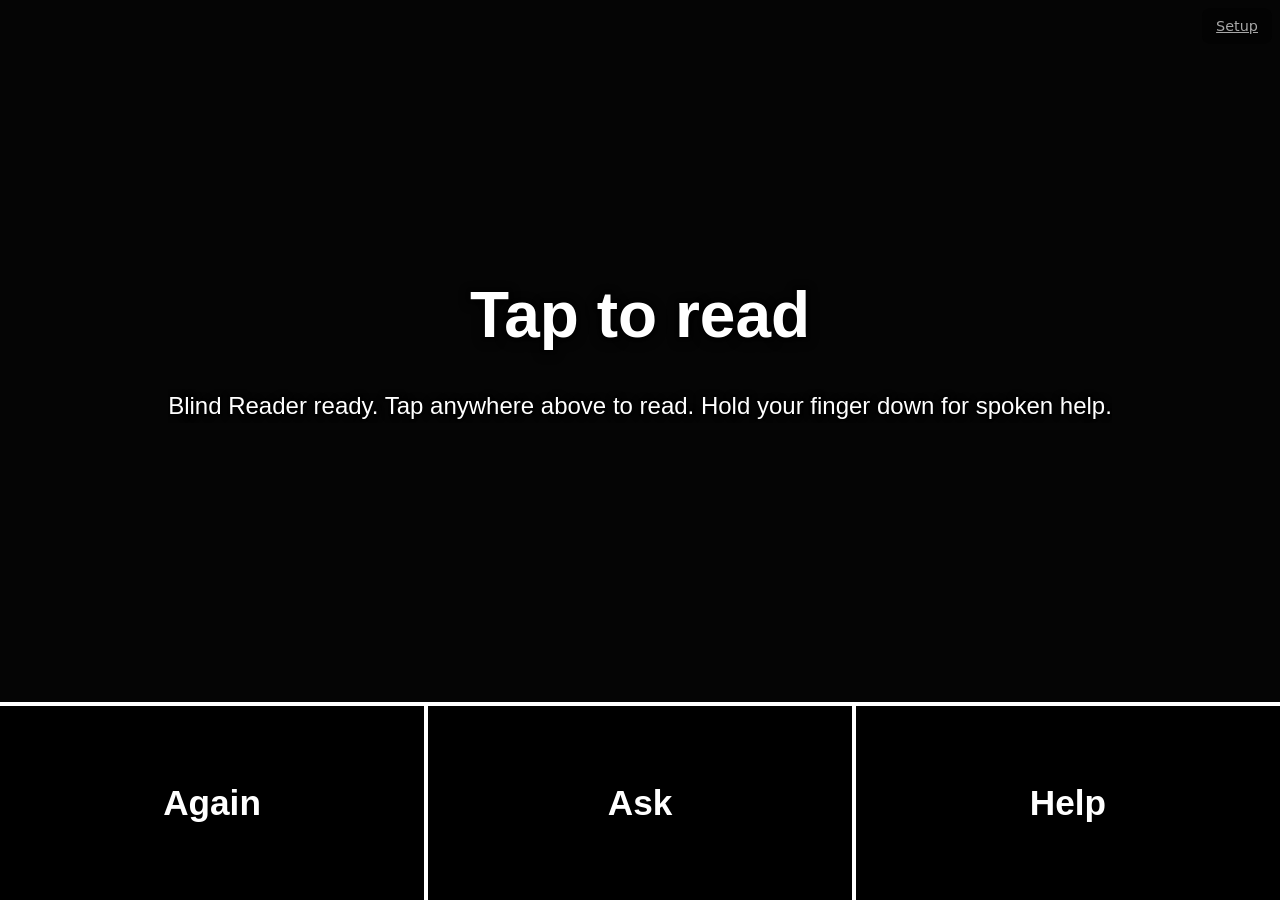
<file: index.html>
<!DOCTYPE html>
<html lang="en">
<head>
  <meta charset="utf-8">
  <meta name="viewport" content="width=device-width, initial-scale=1, maximum-scale=1, user-scalable=no, viewport-fit=cover">
  <title>Blind Reader</title>
  <meta name="description" content="A camera reader built for blind users. Works on phones and tablets by touch, and on desktops and laptops by keyboard with a webcam. Tap the screen or press the space bar to photograph a page, sign, or label and hear it read aloud — built for textbooks, educational material, charts and diagrams as well as everyday reading. Connects to an AI service with your own key — Claude, Gemini (free tier), or OpenAI — no service of its own, nothing collected.">
  <meta name="theme-color" content="#000000">
  <link rel="manifest" href="manifest.webmanifest">
  <link rel="icon" href="icons/icon.svg" type="image/svg+xml">
  <link rel="apple-touch-icon" href="icons/icon-180.png">
  <meta name="apple-mobile-web-app-capable" content="yes">
  <meta name="apple-mobile-web-app-status-bar-style" content="black">
  <meta name="apple-mobile-web-app-title" content="Reader">
  <link rel="stylesheet" href="css/app.css">
</head>
<body>
  <main id="app">
    <!-- Live camera preview sits behind everything; useful for sighted helpers
         and users with residual vision. Decorative for everyone else. -->
    <video id="preview" autoplay playsinline muted aria-hidden="true"></video>

    <!-- The main control: one giant button covering most of the screen. -->
    <button id="read-button" class="read-button" aria-label="Read. Point the camera at what you want read, then activate.">
      <span id="big-state" class="big-state" aria-hidden="true">Tap to read</span>
      <span id="caption" class="caption" aria-hidden="true"></span>
    </button>

    <!-- Spoken output is mirrored here for screen readers and sighted helpers. -->
    <p id="status" class="visually-hidden" role="status" aria-live="polite"></p>

    <nav class="bottom-bar" aria-label="Reader controls">
      <button id="again-button" aria-label="Again. Continue or repeat the last reading.">Again</button>
      <button id="ask-button" aria-label="Ask. Ask a spoken question about whatever the camera is pointed at.">Ask</button>
      <button id="help-button" aria-label="Help. Hear how to use this app.">Help</button>
    </nav>

    <!-- Small, visual-only link for the sighted helper doing one-time setup. -->
    <a id="settings-link" href="settings.html" aria-label="Setup, for a sighted helper. Activate twice to open.">Setup</a>

    <!-- Fallback capture path when live camera access is unavailable. -->
    <input id="file-fallback" type="file" accept="image/*" capture="environment" class="visually-hidden" aria-hidden="true" tabindex="-1">
  </main>

  <script type="module" src="js/app.js"></script>
  <script>
    if ('serviceWorker' in navigator) {
      window.addEventListener('load', () => navigator.serviceWorker.register('sw.js').catch(() => {}));
    }
  </script>
</body>
</html>
</file>
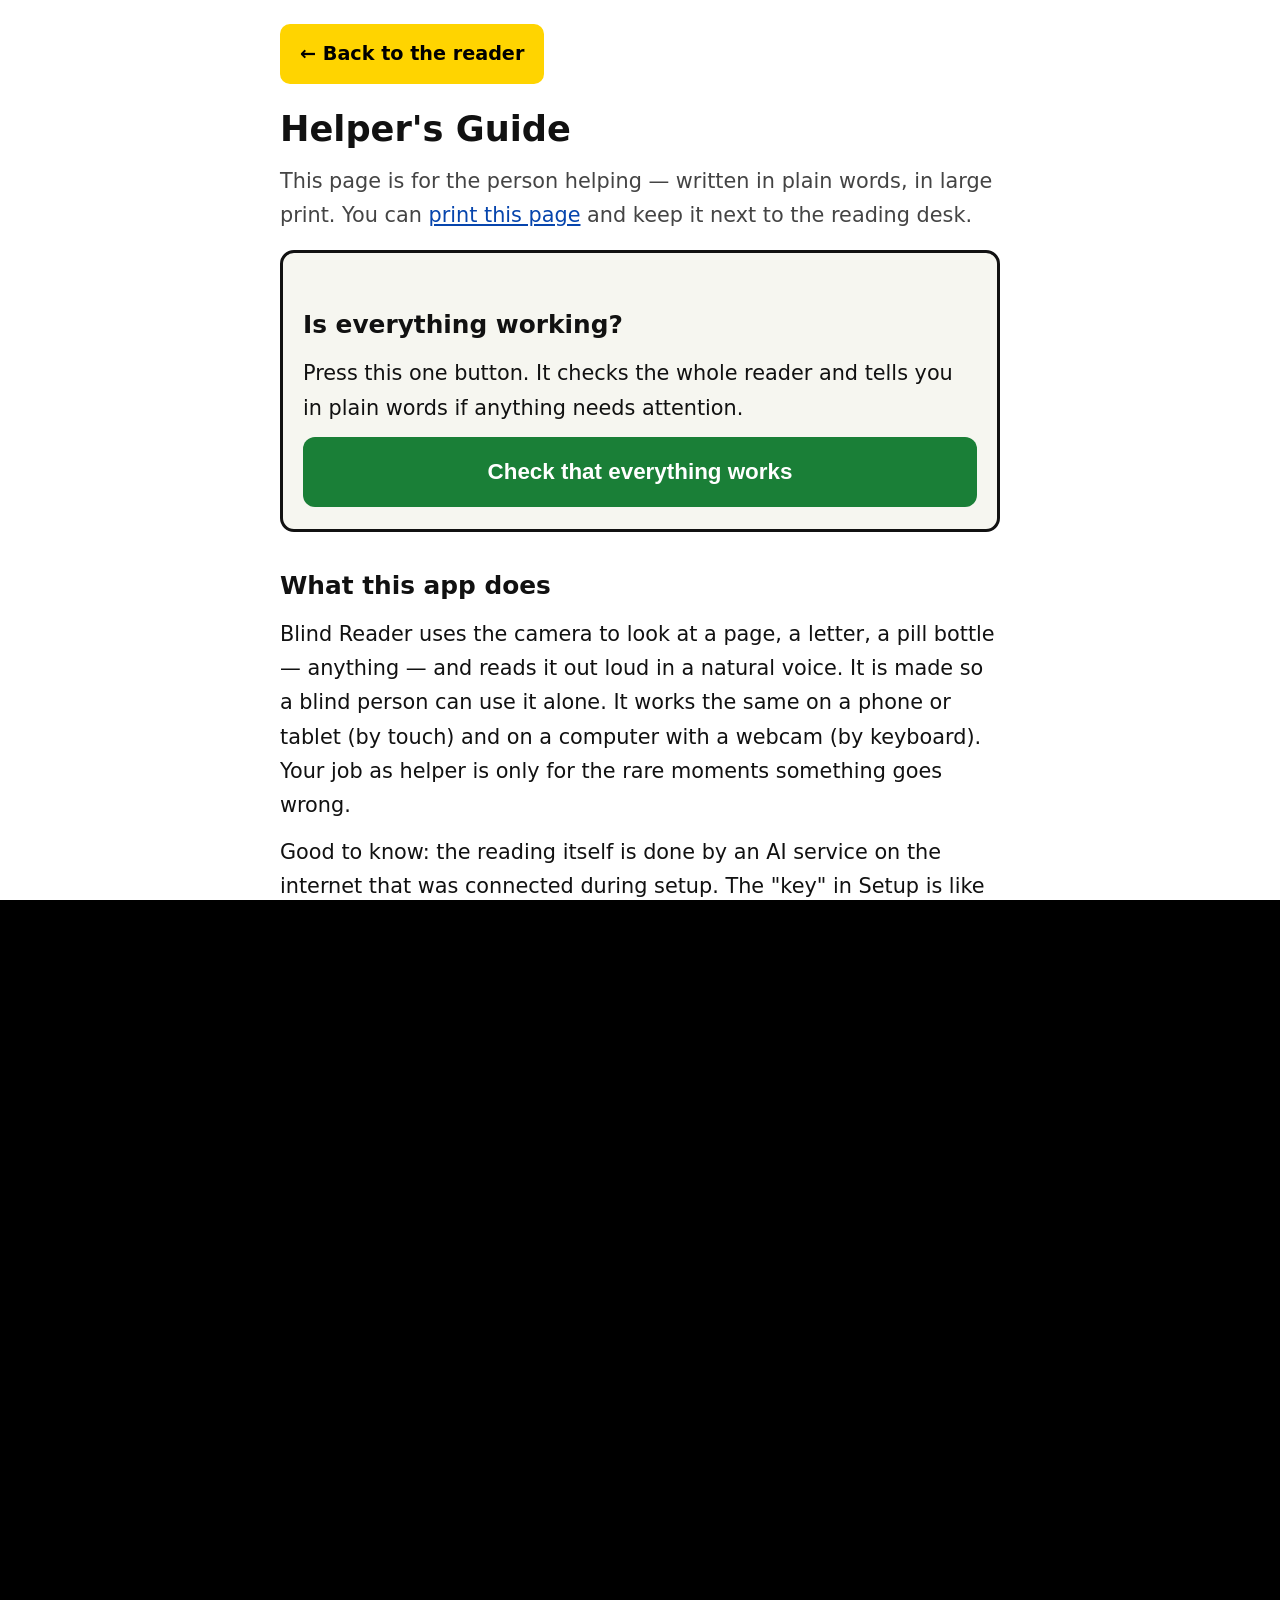
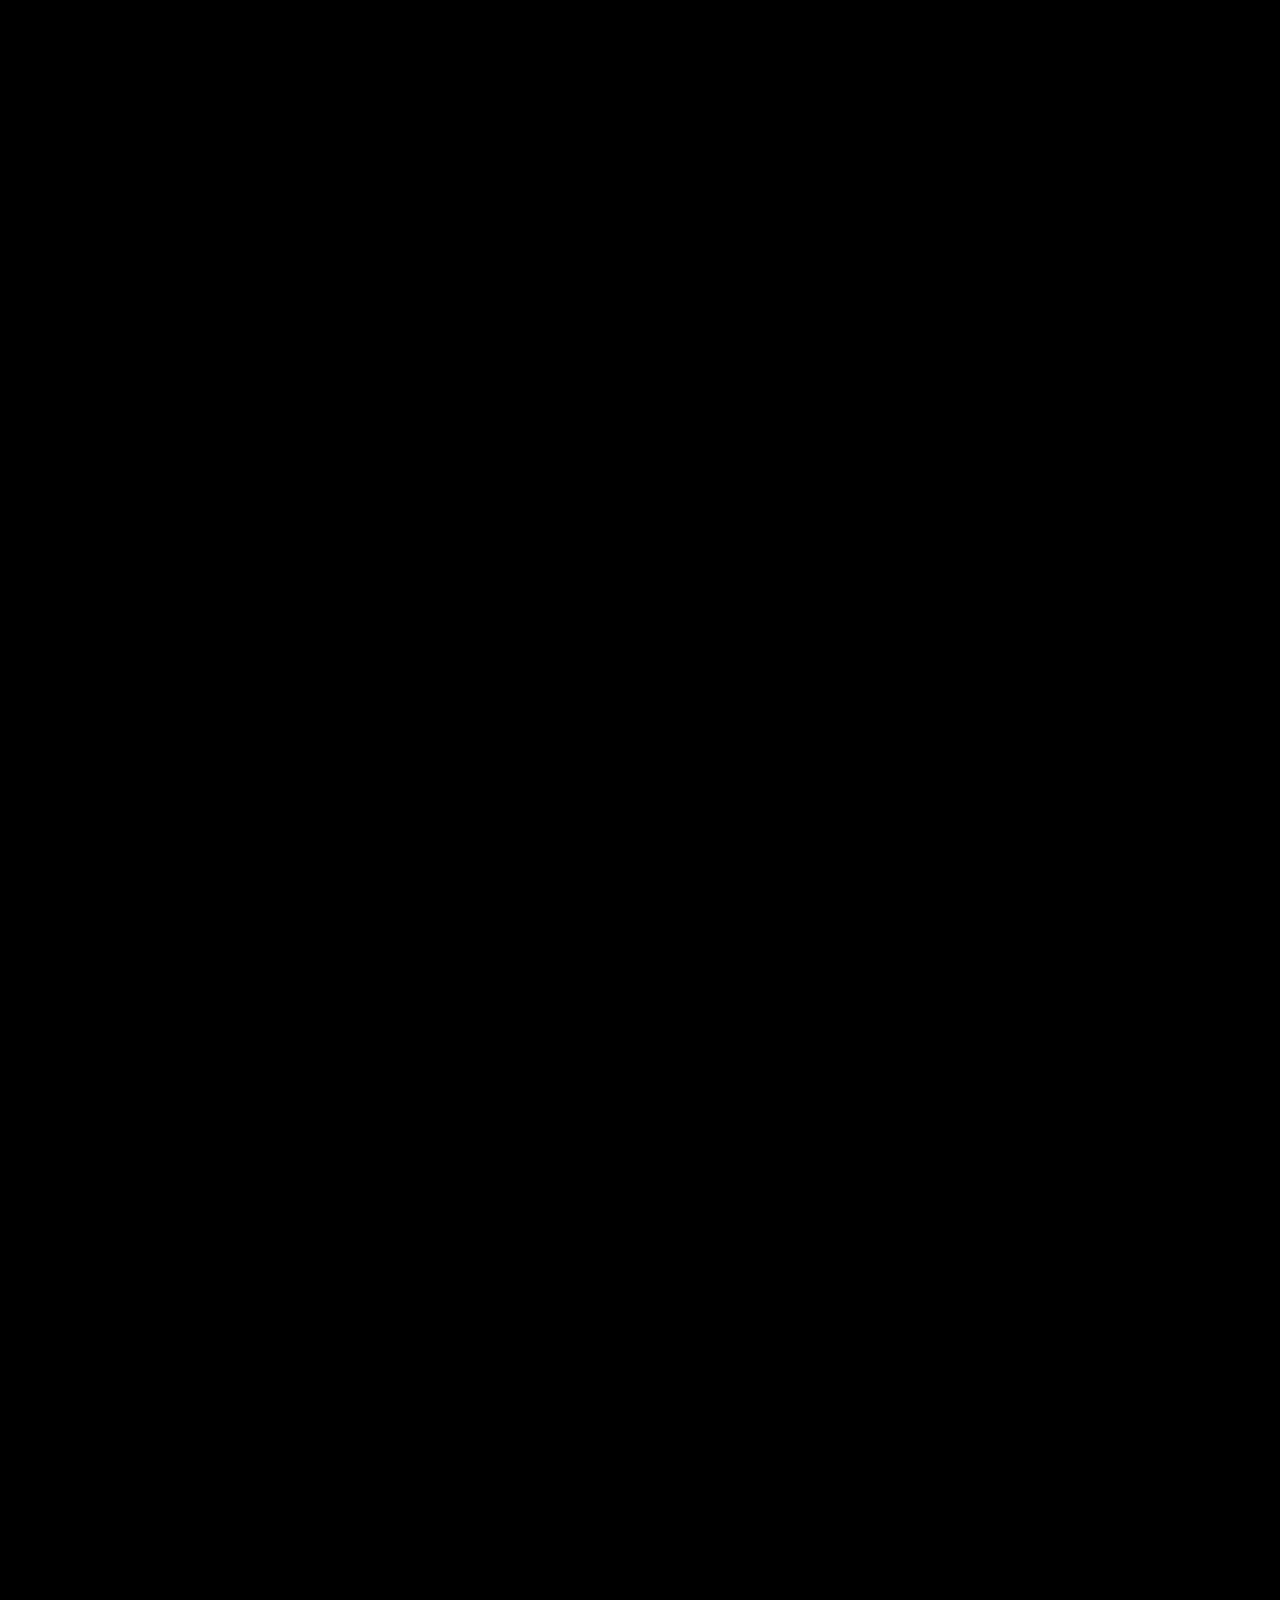
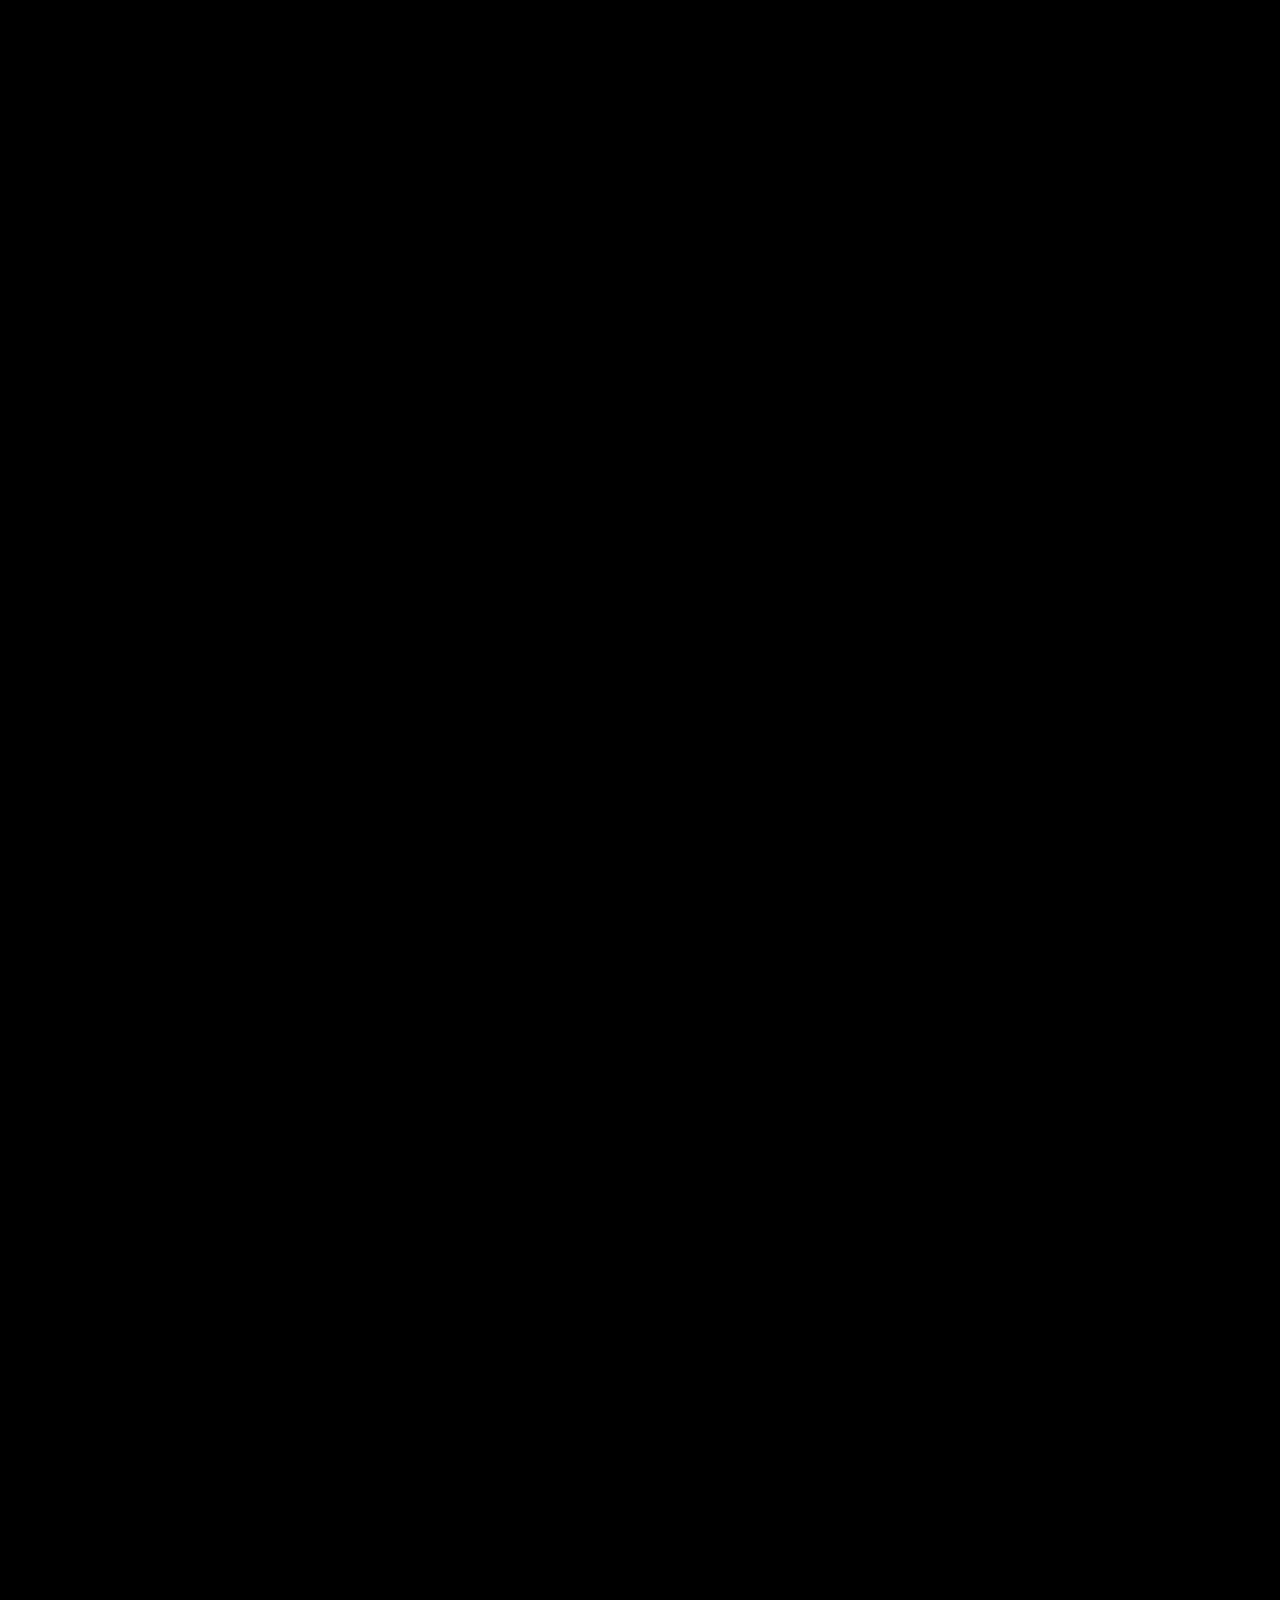
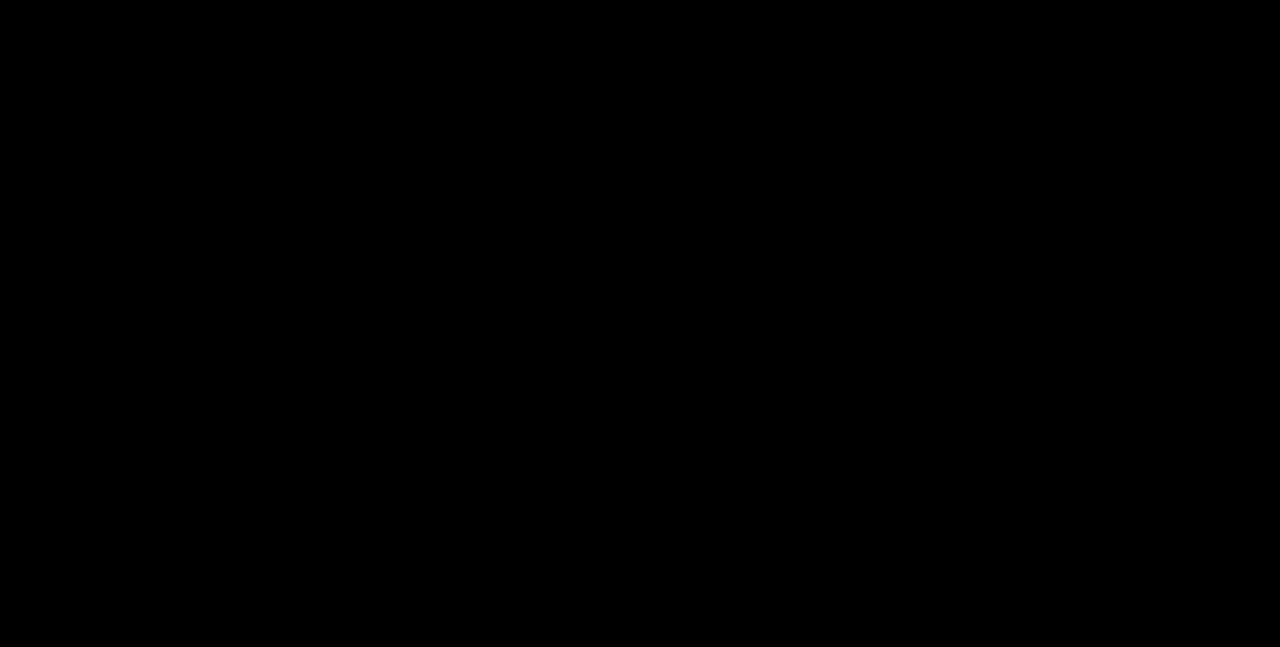
<file: helper.html>
<!DOCTYPE html>
<html lang="en">
<head>
  <meta charset="utf-8">
  <meta name="viewport" content="width=device-width, initial-scale=1">
  <title>Blind Reader — Helper's Guide</title>
  <link rel="icon" href="icons/icon.svg" type="image/svg+xml">
  <link rel="stylesheet" href="css/app.css">
</head>
<body class="helper-page">
  <div class="helper-wrap">
    <a class="helper-back" href="index.html">&larr; Back to the reader</a>

    <h1>Helper's Guide</h1>
    <p class="lede-light">This page is for the person helping — written in plain words, in large print. You can <button id="print-button" class="linklike" type="button">print this page</button> and keep it next to the reading desk.</p>

    <div class="checkup no-print">
      <h2>Is everything working?</h2>
      <p>Press this one button. It checks the whole reader and tells you in plain words if anything needs attention.</p>
      <button id="check-button" type="button">Check that everything works</button>
      <div id="check-results" aria-live="polite"></div>
    </div>

    <h2>What this app does</h2>
    <p>Blind Reader uses the camera to look at a page, a letter, a pill bottle — anything — and reads it out loud in a natural voice. It is made so a blind person can use it alone. It works the same on a phone or tablet (by touch) and on a computer with a webcam (by keyboard). Your job as helper is only for the rare moments something goes wrong.</p>
    <p>Good to know: the reading itself is done by an AI service on the internet that was connected during setup. The "key" in Setup is like a library card from the AI company — the app shows it whenever it asks for a reading. Some of these services are paid — a few cents per page — and one, Google Gemini, has a free plan. That is also why the reader needs an internet connection to work.</p>

    <h2>How he uses it on the phone</h2>
    <ul class="bigsteps">
      <li><strong>Tap anywhere on the top of the screen</strong> — takes a picture and reads it aloud.</li>
      <li><strong>Tap again while it is talking</strong> — the voice stops.</li>
      <li>Three wide buttons along the bottom, left to right:
        <ul>
          <li><strong>Again</strong> (left) — continues where the voice stopped, or repeats.</li>
          <li><strong>Ask</strong> (middle) — he speaks a question and hears the answer.</li>
          <li><strong>Help</strong> (right) — the app explains itself out loud.</li>
        </ul>
      </li>
      <li><strong>Slide a finger up or down</strong> the screen — voice talks faster or slower.</li>
      <li><strong>Hold a finger down anywhere</strong> — spoken help.</li>
    </ul>

    <h2>How he uses it on the computer</h2>
    <table class="keytable">
      <tr><th>Key</th><th>What it does</th></tr>
      <tr><td><strong>Space bar</strong></td><td>Take a picture and read it — or stop the voice</td></tr>
      <tr><td><strong>Enter</strong></td><td>Continue where it stopped, or repeat</td></tr>
      <tr><td><strong>A</strong></td><td>Ask a spoken question</td></tr>
      <tr><td><strong>H</strong></td><td>Help, spoken out loud</td></tr>
      <tr><td><strong>Arrow up / down</strong></td><td>Voice faster / slower</td></tr>
    </table>
    <p>If he presses any other key, the app tells him the controls out loud. The book lies flat on the desk with the camera above it: <em>turn page, press space, listen.</em></p>

    <div class="golden">
      <h2>The golden rule</h2>
      <p><strong>When in doubt: close the app completely and open it again.</strong> If that doesn't help, turn the phone (or computer) off and on. This fixes almost everything.</p>
      <p>To close an app completely on an <strong>iPhone</strong>: swipe up from the very bottom of the screen and hold your finger for a second — you'll see the open apps — then push the reader's picture up and off the screen. On <strong>Android</strong>: tap the square button (or swipe up and hold), then swipe the reader away. Then open it again from its icon.</p>
    </div>

    <h2>When something goes wrong</h2>
    <table class="fixtable">
      <tr><th>What you see or hear</th><th>What to do</th></tr>
      <tr>
        <td>The voice says <em>"the access key was rejected"</em></td>
        <td>Tap <strong>Setup</strong> twice (top right corner of the reader). Check the API key is filled in, press <strong>Test the connection</strong>, then <strong>Save</strong>.</td>
      </tr>
      <tr>
        <td>The voice says <em>"could not reach the internet"</em></td>
        <td>The Wi-Fi or phone signal is off or down. Check Wi-Fi is on. Try opening any website.</td>
      </tr>
      <tr>
        <td>No sound at all — the app seems to work but stays silent</td>
        <td>Turn the volume up with the side buttons. <strong>On iPhone, also check the small switch on the left side of the phone</strong> — if it shows orange, the phone is on silent and the voice may be muted. Flip it back.</td>
      </tr>
      <tr>
        <td>The voice says <em>"the free reading allowance is used up"</em></td>
        <td>The free service has a daily limit. It resets by itself — try again in a few hours or tomorrow. (Or the Setup page can switch to a paid service.)</td>
      </tr>
      <tr>
        <td>The picture is black or it says the camera won't open</td>
        <td>Make sure nothing covers the camera on the back. If it asked for camera permission and someone pressed "Don't allow": open the phone's Settings, find the browser or Blind Reader, and allow the Camera.</td>
      </tr>
      <tr>
        <td>It talks much too fast or too slow</td>
        <td>Slide one finger up (faster) or down (slower) on the reading screen. Each slide changes it one step and the app says so.</td>
      </tr>
      <tr>
        <td>He pressed something and now the screen looks different / he's "somewhere else"</td>
        <td>The golden rule: close the app completely and open it again. It always comes back to the same simple reading screen.</td>
      </tr>
      <tr>
        <td>It keeps misunderstanding his spoken questions</td>
        <td>Quiet the room (TV off), hold the phone a little closer when he speaks, and have him press <strong>Ask</strong>, wait for "What is your question?", then speak.</td>
      </tr>
      <tr>
        <td>The reading itself seems wrong or garbled</td>
        <td>Usually the photo was poor. <strong>Turn on the desk lamp</strong> — poor light is the number one cause. Hold the phone about a foot above the page, keep pages flat, hold still for a second after tapping. The app itself will also coach him out loud.</td>
      </tr>
    </table>

    <h2>Setting up a new phone or computer</h2>
    <p>The reader's settings live inside each device, so a new phone or computer starts empty. The easy way: on a device that already works, open <strong>Setup</strong> (tap the word Setup twice, top right), scroll to <strong>"Set up another phone without typing"</strong>, press <strong>Create setup link</strong>, and send that link to the new device by text message or email. Open the link there — done. It will say "Setup complete."</p>
    <p>On a computer, use Chrome or Edge (voice questions don't work in Firefox), and pick the right camera in Setup if the computer has more than one.</p>

    <h2>One sensible precaution</h2>
    <p>The reader is very accurate, but it is still a computer reading a photograph, and a photograph can be misread. For things where a mistake would matter — <strong>medicine doses, money, legal papers</strong> — treat the reading as a helpful first pass and double-check the important number or name yourself, or with the pharmacist. For everyday reading — books, mail, articles — just enjoy it.</p>

    <h2>Nothing here can be broken</h2>
    <p>Don't be afraid to press things. The reader has no delete, no buy, no send — every button only ever talks. The worst that can happen is it reads something twice.</p>
  </div>

  <script type="module" src="js/helper-page.js"></script>
</body>
</html>
</file>
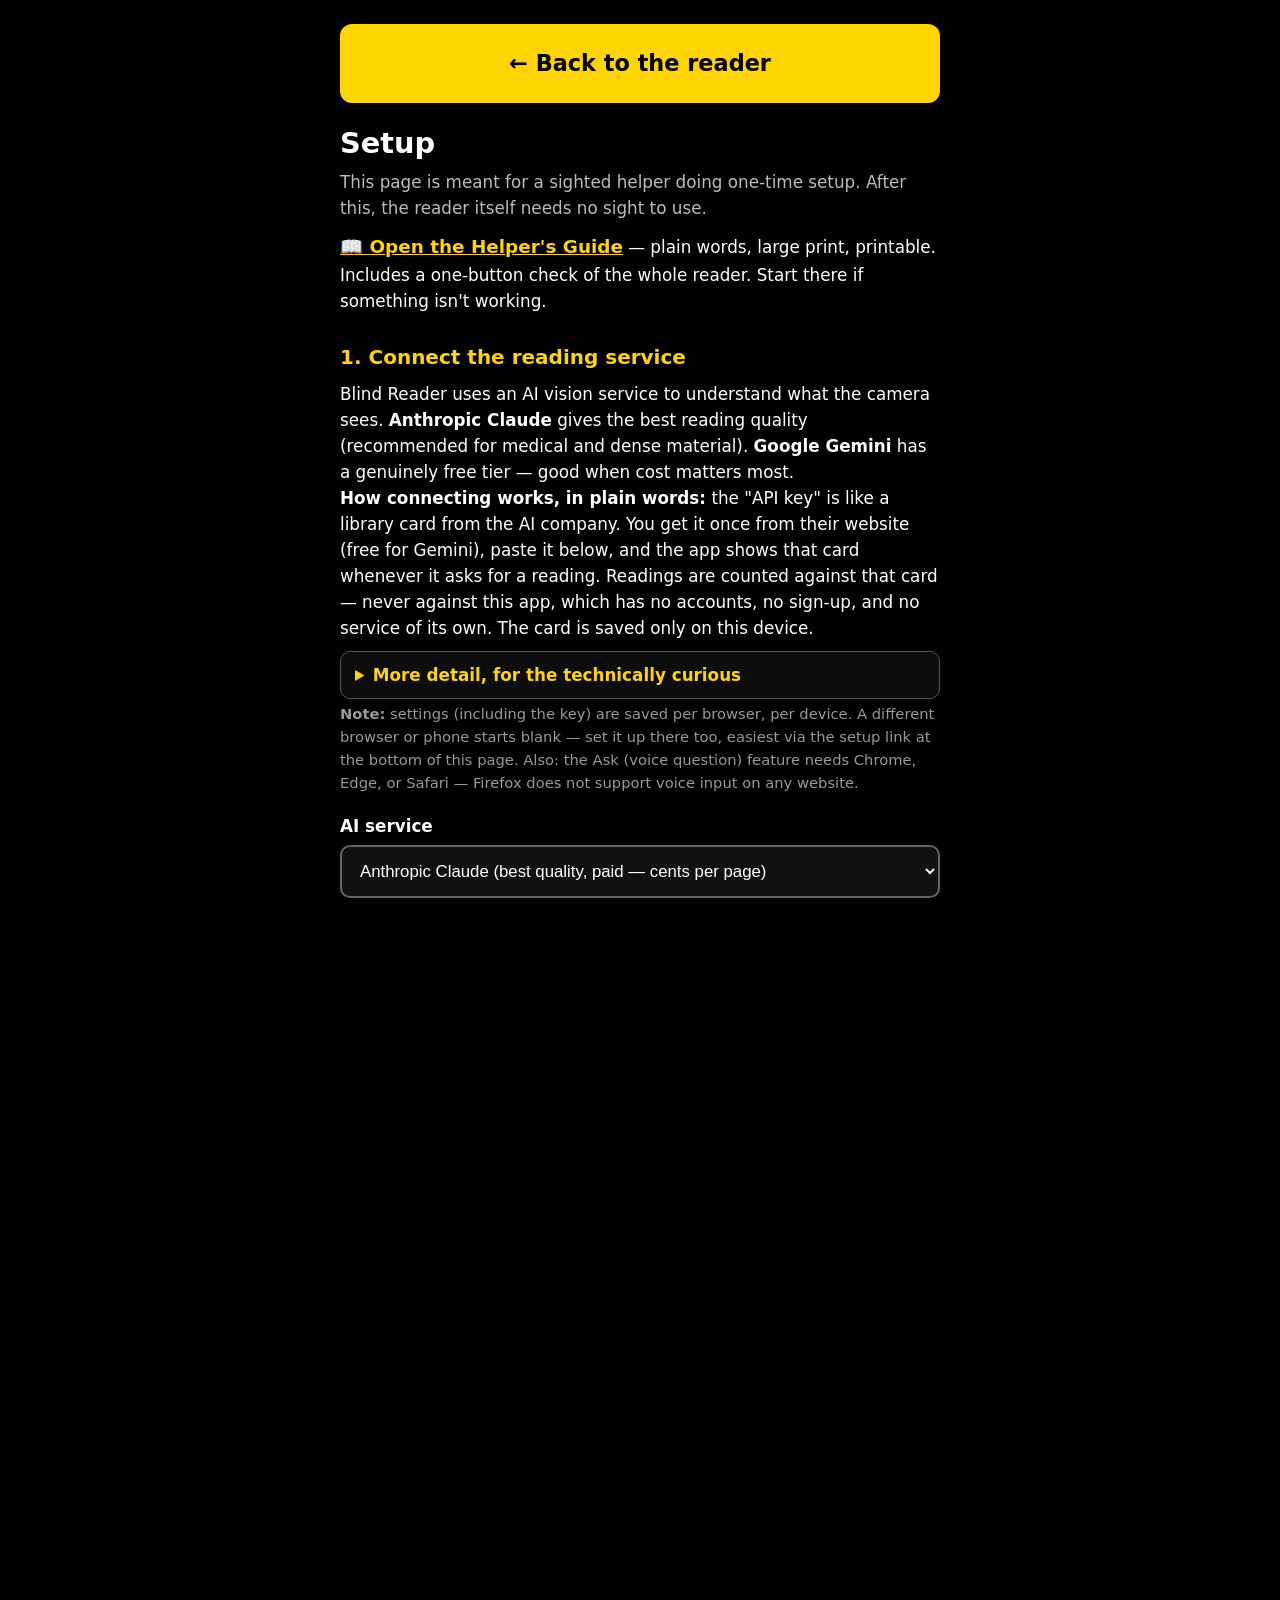
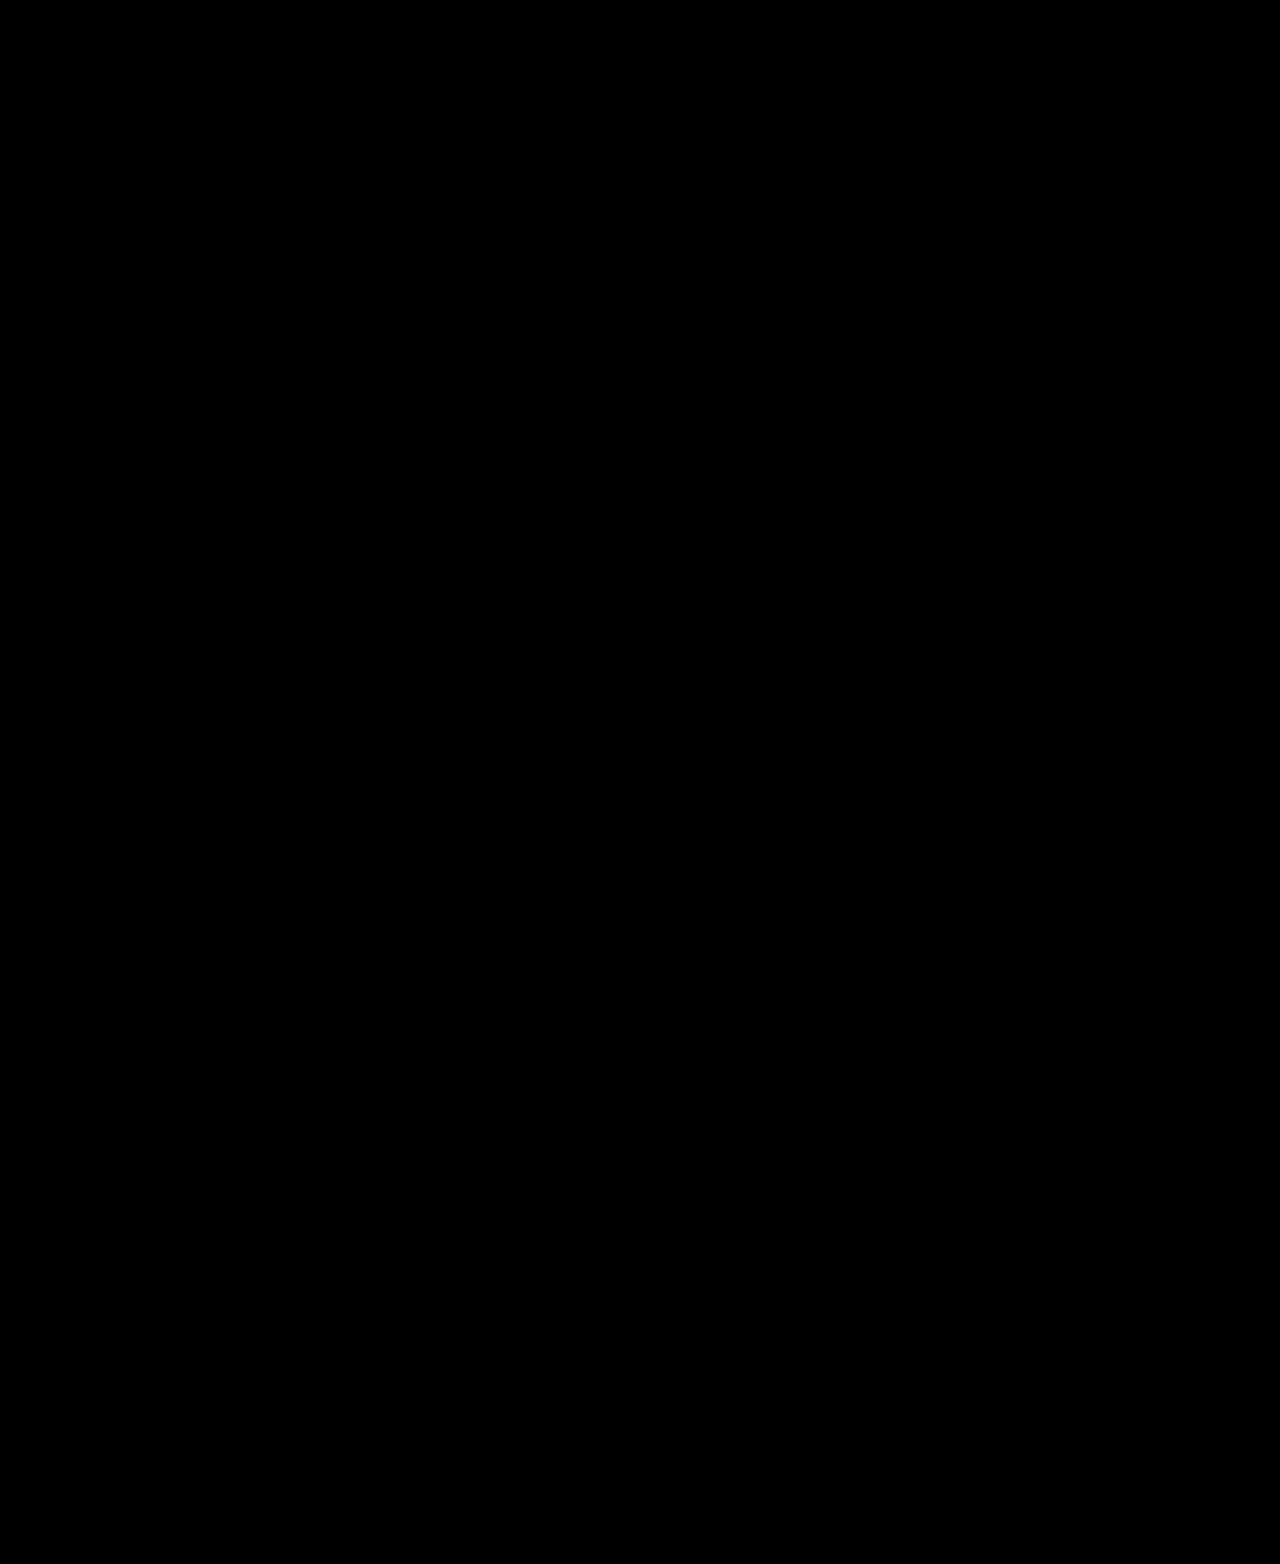
<file: settings.html>
<!DOCTYPE html>
<html lang="en">
<head>
  <meta charset="utf-8">
  <meta name="viewport" content="width=device-width, initial-scale=1">
  <title>Blind Reader — Setup</title>
  <link rel="icon" href="icons/icon.svg" type="image/svg+xml">
  <link rel="stylesheet" href="css/app.css">
</head>
<body class="settings-page">
  <div class="settings-wrap">
    <a class="back-link big-back" href="index.html">&larr; Back to the reader</a>
    <h1>Setup</h1>
    <p class="lede">This page is meant for a sighted helper doing one-time setup. After this, the reader itself needs no sight to use.</p>
    <p><a href="helper.html" style="font-size:1.15rem; font-weight:700;">📖 Open the Helper's Guide</a> — plain words, large print, printable. Includes a one-button check of the whole reader. Start there if something isn't working.</p>

    <h2>1. Connect the reading service</h2>
    <p>Blind Reader uses an AI vision service to understand what the camera sees. <strong>Anthropic Claude</strong> gives the best reading quality (recommended for medical and dense material). <strong>Google Gemini</strong> has a genuinely free tier — good when cost matters most.</p>

    <p><strong>How connecting works, in plain words:</strong> the "API key" is like a library card from the AI company. You get it once from their website (free for Gemini), paste it below, and the app shows that card whenever it asks for a reading. Readings are counted against that card — never against this app, which has no accounts, no sign-up, and no service of its own. The card is saved only on this device.</p>

    <details class="tech-details">
      <summary>More detail, for the technically curious</summary>
      <ul>
        <li><strong>Direct with a key (the default):</strong> the key lives in this browser's local storage. Each reading goes straight from this device to the AI provider over HTTPS — <code>api.anthropic.com</code>, <code>generativelanguage.googleapis.com</code>, or <code>api.openai.com</code>. There is no middle server; the app cannot see or log anything.</li>
        <li><strong>Setup link:</strong> "Create setup link" (bottom of this page) packs these settings, key included, into the part of a web address after the <code>#</code> symbol — which browsers never transmit to any server. Opening the link on another device saves the settings there and immediately scrubs the address bar. Treat the link with the same care as the key itself.</li>
        <li><strong>Server mode:</strong> the optional single-file server (<code>server.js</code>, README Option B) holds the keys instead. Devices send readings to it — protected by a passcode and rate limiting — and it forwards them to the chosen provider using its own keys. Works with all three services; phones and PCs then need no keys at all.</li>
      </ul>
    </details>

    <p class="hint"><strong>Note:</strong> settings (including the key) are saved per browser, per device. A different browser or phone starts blank — set it up there too, easiest via the setup link at the bottom of this page. Also: the Ask (voice question) feature needs Chrome, Edge, or Safari — Firefox does not support voice input on any website.</p>

    <label for="provider">AI service</label>
    <select id="provider">
      <option value="anthropic">Anthropic Claude (best quality, paid — cents per page)</option>
      <option value="google">Google Gemini (free tier available)</option>
      <option value="openai">OpenAI (paid)</option>
    </select>

    <label for="api-key">API key</label>
    <input id="api-key" type="password" autocomplete="off" placeholder="paste the key here">
    <p class="hint" id="key-hint"></p>

    <div id="server-options">
      <label for="server-code">Server passcode (only for Option B servers that set one)</label>
      <input id="server-code" type="text" autocomplete="off" placeholder="leave empty unless your server uses READER_PASSCODE">

      <label for="mode">Connection mode</label>
      <select id="mode">
        <option value="auto">Automatic (use the key if present, otherwise the server)</option>
        <option value="direct">Always call the AI service directly from this device</option>
        <option value="server">Always go through this app's server</option>
      </select>
      <p class="hint">The optional key-holding server (README Option B) works with all three AI services — start it with the matching key(s) and devices need no key at all, just the service choice above.</p>
    </div>

    <button id="test-button" class="primary" type="button">Test the connection</button>
    <p id="test-result" role="status"></p>

    <h2>2. Reading quality</h2>
    <label for="model">Model</label>
    <select id="model">
      <option value="best">Best quality</option>
      <option value="budget">Lower cost / free</option>
    </select>
    <p class="hint" id="model-hint"></p>

    <h2>3. Camera (mainly for PCs)</h2>
    <p class="hint">On a phone the rear camera is picked automatically — skip this. On a PC with more than one camera (laptop camera plus a document webcam), choose the one pointed at the reading material.</p>
    <button id="detect-cameras" type="button">Detect cameras</button>
    <label for="camera">Camera</label>
    <select id="camera">
      <option value="">Automatic (rear camera / system default)</option>
    </select>

    <h2>4. Voice</h2>
    <label for="rate">Speaking speed: <span id="rate-value">1.0</span>&times;</label>
    <input id="rate" type="range" min="0.5" max="2" step="0.1" value="1">

    <label for="voice">Voice</label>
    <select id="voice">
      <option value="">System default</option>
    </select>

    <label for="language">User's language (for spoken questions)</label>
    <select id="language">
      <option value="en">English</option>
      <option value="es">Spanish</option>
      <option value="fr">French</option>
      <option value="de">German</option>
      <option value="pt">Portuguese</option>
      <option value="it">Italian</option>
      <option value="hi">Hindi</option>
      <option value="ar">Arabic</option>
      <option value="zh">Chinese</option>
      <option value="ja">Japanese</option>
    </select>

    <button id="voice-test" type="button">Hear a sample</button>

    <h2>5. Save</h2>
    <button id="save-button" class="primary" type="button">Save settings</button>
    <p id="save-result" role="status"></p>

    <h2>Set up another phone without typing</h2>
    <p>Doing setup for someone else? Fill in this page, then create a setup link and send it to their phone by text message or email. Opening the link on that phone configures the app instantly — nothing to type there.</p>
    <button id="link-button" type="button">Create setup link</button>
    <div id="link-box" hidden>
      <label for="setup-link">Send this link to the phone, then delete the message afterwards (it contains the key):</label>
      <input id="setup-link" type="text" readonly>
      <button id="copy-link" type="button">Copy link</button>
      <p id="copy-result" role="status"></p>
    </div>

    <h2>Tips for the helper</h2>
    <p>Install the app on the home screen (browser menu &rarr; “Add to Home Screen”) so it opens full-screen with one touch. Consider placing it alone on the first home-screen page. Then walk through the Help button together once — the app explains itself out loud (it also gives a spoken tour automatically on the very first tap).</p>
    <p><strong>Strongly recommended — lock the phone into this app</strong> so a stray touch can never leave it:</p>
    <ul style="margin: 8px 0 0 22px; line-height: 1.6;">
      <li><strong>iPhone:</strong> Settings &rarr; Accessibility &rarr; Guided Access &rarr; on. Open Blind Reader, then triple-click the side button to lock the phone into it.</li>
      <li><strong>Android:</strong> Settings &rarr; Security &rarr; App pinning &rarr; on. Open Blind Reader, open recent apps, tap the app's icon &rarr; Pin.</li>
    </ul>
  </div>

  <script type="module" src="js/settings-page.js"></script>
</body>
</html>
</file>
<file: css/app.css>
/* Blind Reader — blind-first styling.
   Visuals exist mainly for sighted helpers and users with residual vision:
   maximum contrast, enormous targets, zero reliance on sight to operate. */

* { box-sizing: border-box; margin: 0; padding: 0; }

:root {
  --bar-height: 22vh;
  --fg: #ffffff;
  --bg: #000000;
  --accent: #ffd400;
}

html, body {
  height: 100%;
  background: var(--bg);
  color: var(--fg);
  font-family: system-ui, -apple-system, "Segoe UI", Roboto, sans-serif;
  overflow: hidden;
  -webkit-text-size-adjust: 100%;
  /* Solo-blind hardening: no pull-to-refresh, no accidental text selection,
     no long-press callout menus stealing the screen. */
  overscroll-behavior: none;
  -webkit-user-select: none;
  user-select: none;
  -webkit-touch-callout: none;
}

#app { position: fixed; inset: 0; }

#preview {
  position: absolute;
  inset: 0;
  width: 100%;
  height: 100%;
  object-fit: cover;
  opacity: 0.35;
  background: #111;
}

.read-button {
  position: absolute;
  top: 0;
  left: 0;
  right: 0;
  height: calc(100% - var(--bar-height));
  background: transparent;
  border: none;
  color: var(--fg);
  display: flex;
  flex-direction: column;
  align-items: center;
  justify-content: center;
  gap: 4vh;
  padding: 6vw;
  -webkit-tap-highlight-color: rgba(255, 212, 0, 0.25);
  touch-action: manipulation;
}

.read-button:active { background: rgba(255, 212, 0, 0.12); }

.big-state {
  font-size: clamp(2rem, 9vw, 4rem);
  font-weight: 800;
  text-shadow: 0 2px 12px #000, 0 0 4px #000;
  text-align: center;
  line-height: 1.15;
}

.read-button.busy .big-state { color: var(--accent); }

.caption {
  font-size: clamp(1rem, 4.2vw, 1.5rem);
  line-height: 1.4;
  max-height: 34vh;
  overflow: hidden;
  text-shadow: 0 1px 8px #000, 0 0 3px #000;
  text-align: center;
  font-weight: 500;
}

.bottom-bar {
  position: absolute;
  left: 0;
  right: 0;
  bottom: 0;
  height: var(--bar-height);
  display: flex;
  border-top: 4px solid var(--fg);
  padding-bottom: env(safe-area-inset-bottom);
  background: var(--bg);
}

.bottom-bar button {
  flex: 1;
  border: none;
  border-left: 4px solid var(--fg);
  background: var(--bg);
  color: var(--fg);
  font-size: clamp(1.4rem, 6vw, 2.2rem);
  font-weight: 800;
  touch-action: manipulation;
  -webkit-tap-highlight-color: rgba(255, 212, 0, 0.4);
}

.bottom-bar button:first-child { border-left: none; }
.bottom-bar button:active { background: var(--accent); color: var(--bg); }

.bottom-bar button[aria-pressed="true"] {
  background: var(--accent);
  color: var(--bg);
}

#settings-link {
  position: absolute;
  top: calc(env(safe-area-inset-top) + 8px);
  right: 8px;
  color: rgba(255, 255, 255, 0.65);
  font-size: 0.9rem;
  padding: 10px 14px;
  text-decoration: underline;
  background: rgba(0, 0, 0, 0.45);
  border-radius: 8px;
}

.visually-hidden {
  position: absolute;
  width: 1px;
  height: 1px;
  overflow: hidden;
  clip: rect(0 0 0 0);
  white-space: nowrap;
}

/* ---------- Settings page ---------- */

body.settings-page {
  overflow: auto;
  background: #000;
  color: #fff;
}

.settings-wrap {
  max-width: 640px;
  margin: 0 auto;
  padding: 24px 20px 80px;
  font-size: 1.05rem;
  line-height: 1.55;
}

.settings-wrap h1 { font-size: 1.8rem; margin-bottom: 4px; }
.settings-wrap h2 { font-size: 1.25rem; margin: 28px 0 8px; color: var(--accent); }
.settings-wrap p.lede { color: #bbb; margin-bottom: 12px; }

.settings-wrap label {
  display: block;
  font-weight: 700;
  margin: 18px 0 6px;
}

.settings-wrap input[type="password"],
.settings-wrap input[type="text"],
.settings-wrap select {
  width: 100%;
  padding: 14px;
  font-size: 1.05rem;
  border-radius: 10px;
  border: 2px solid #666;
  background: #111;
  color: #fff;
}

.settings-wrap input[type="range"] { width: 100%; }

.settings-wrap .hint { color: #999; font-size: 0.92rem; margin-top: 4px; }

.settings-wrap button {
  margin-top: 14px;
  padding: 14px 22px;
  font-size: 1.05rem;
  font-weight: 700;
  border-radius: 10px;
  border: 2px solid var(--fg);
  background: #000;
  color: #fff;
}

.settings-wrap button.primary { background: var(--accent); color: #000; border-color: var(--accent); }
.settings-wrap button:active { opacity: 0.75; }

.settings-wrap #test-result { margin-top: 10px; font-weight: 700; min-height: 1.4em; }
.settings-wrap #test-result.ok { color: #6f6; }
.settings-wrap #test-result.bad { color: #f66; }

.settings-wrap a { color: var(--accent); }

.settings-wrap details.tech-details {
  margin: 10px 0 4px;
  border: 1px solid #555;
  border-radius: 10px;
  padding: 10px 14px;
  background: #0d0d0d;
}
.settings-wrap details.tech-details summary {
  cursor: pointer;
  font-weight: 700;
  color: var(--accent);
}
.settings-wrap details.tech-details ul {
  margin: 10px 0 4px 20px;
  line-height: 1.55;
}
.settings-wrap details.tech-details li { margin-bottom: 10px; }
.settings-wrap details.tech-details code {
  background: #222;
  padding: 1px 5px;
  border-radius: 4px;
  font-size: 0.92em;
}

.back-link {
  display: inline-block;
  margin-bottom: 18px;
  font-size: 1.1rem;
  font-weight: 700;
}

/* Giant escape hatch back to the reader — findable without sight. */
.big-back {
  display: block;
  width: 100%;
  padding: 22px 16px;
  font-size: 1.4rem;
  background: var(--accent);
  color: #000 !important;
  border-radius: 12px;
  text-align: center;
  text-decoration: none;
}

body.settings-page { user-select: text; -webkit-user-select: text; }

/* ---------- Helper's Guide page: large print on white, printable ---------- */

body.helper-page {
  overflow: auto;
  background: #ffffff;
  color: #111;
  user-select: text;
  -webkit-user-select: text;
}

.helper-wrap {
  max-width: 760px;
  margin: 0 auto;
  padding: 24px 20px 80px;
  font-size: 1.3rem;
  line-height: 1.65;
}

.helper-wrap h1 { font-size: 2.2rem; margin-bottom: 6px; }
.helper-wrap h2 { font-size: 1.55rem; margin: 34px 0 10px; }
.helper-wrap p { margin-bottom: 12px; }
.helper-wrap .lede-light { color: #444; }

.helper-back {
  display: inline-block;
  margin-bottom: 16px;
  padding: 14px 20px;
  background: #ffd400;
  color: #000;
  font-weight: 700;
  font-size: 1.2rem;
  border-radius: 10px;
  text-decoration: none;
}

.linklike {
  background: none;
  border: none;
  padding: 0;
  color: #0645ad;
  text-decoration: underline;
  font: inherit;
  cursor: pointer;
}

.checkup {
  border: 3px solid #111;
  border-radius: 14px;
  padding: 18px 20px 22px;
  margin: 18px 0 8px;
  background: #f6f6f0;
}

#check-button {
  display: block;
  width: 100%;
  padding: 22px;
  font-size: 1.4rem;
  font-weight: 800;
  border-radius: 12px;
  border: none;
  background: #1a7f37;
  color: #fff;
  cursor: pointer;
}
#check-button:active { opacity: 0.8; }

.check-line { font-size: 1.25rem; margin-top: 14px; }
.check-line.good { color: #1a7f37; }
.check-line.bad { color: #b30000; font-weight: 700; }
.check-line.busy { color: #555; }
.check-verdict { font-size: 1.35rem; font-weight: 800; margin-top: 18px; }
.check-verdict.good { color: #1a7f37; }
.check-verdict.bad { color: #b30000; }

.bigsteps li { margin-bottom: 10px; }
.bigsteps ul { margin: 8px 0 0 24px; }

.keytable, .fixtable {
  width: 100%;
  border-collapse: collapse;
  margin: 10px 0 16px;
}
.keytable th, .keytable td, .fixtable th, .fixtable td {
  border: 2px solid #999;
  padding: 12px 14px;
  text-align: left;
  vertical-align: top;
}
.keytable th, .fixtable th { background: #eee; }

.golden {
  border: 4px solid #b8860b;
  background: #fff8dc;
  border-radius: 14px;
  padding: 6px 20px 14px;
  margin: 30px 0;
}

@media print {
  .no-print, .helper-back, #print-button { display: none !important; }
  body.helper-page { background: #fff; }
  .helper-wrap { font-size: 12pt; max-width: none; padding: 0; }
  .helper-wrap h1 { font-size: 20pt; }
  .helper-wrap h2 { font-size: 15pt; margin-top: 18pt; }
  .golden { border-width: 2pt; }
}
</file>
